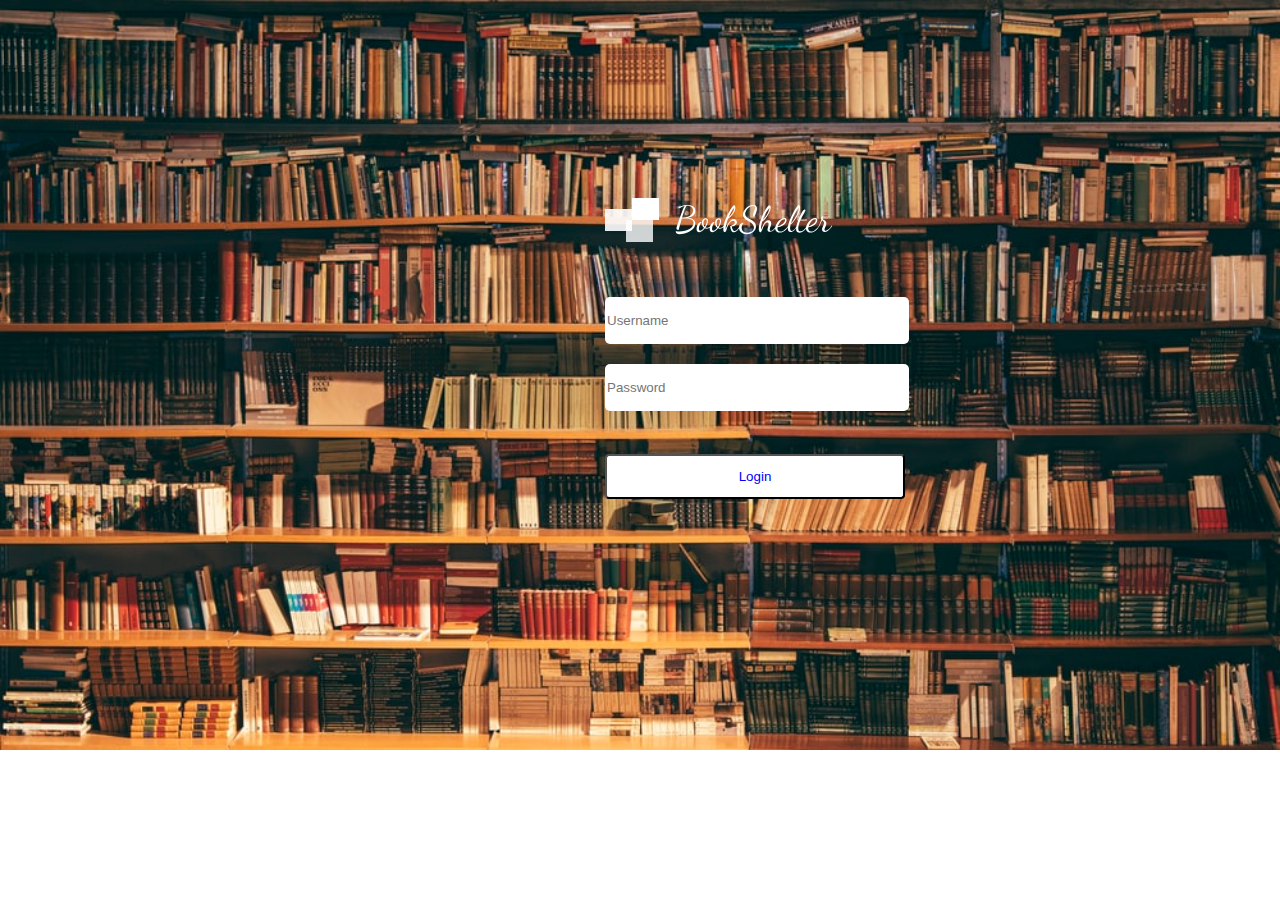
<file: index.html>
<!DOCTYPE html>
<html lang="en">
<head>
    <meta charset="UTF-8">
    <meta http-equiv="X-UA-Compatible" content="IE=edge">
    <meta name="viewport" content="width=device-width, initial-scale=1.0">
    <title>login</title>
    <link rel="stylesheet" href="./css/login.css">
</head>
<body class="body">
    
    <div class="container">
        <img class="logo" src="./images/bookshelter.svg" alt="">

        <form class="form">
            <div class="inputs__wrapper">
                <div class="user__wrapper">
                    <input class="username-input" type="text" placeholder="Username" required name="username">
                </div>
                <div class="password__wrapper">
                    <input class="password-input" type="password" placeholder="Password" required name="password">
                </div>
                <button class="form__btn" type="submit">Login</button>
            </div>
        </form>
    </div>

    <script src="./js/login.js"></script>
</body>
</html>
</file>
<file: css/login.css>
.body{
    background-image:url(./../images/bg-login.jpg);
    background-repeat: no-repeat;
    background-size: cover;
}



.container {
    position: absolute;
    left: 585px;
    top: 198px;
    max-width: 1320px;
    margin-left: auto;
    margin-right: auto;
    padding-left: 20px;
    padding-right: 20px;
    
}

.logo{
    padding-bottom: 51px;

    
}

.user__wrapper{
    padding-bottom: 20px;
}


.username-input{
    width: 300px;
    height: 45px;
    border: none;
    border-radius: 5px;
}

.password__wrapper{
    padding-bottom: 43px;
}

.password-input{
    width: 300px;
    height: 45px;
    border: none;
    border-radius: 5px;
    
}

.form__btn{
    width: 300px;
    height: 45px;
    background: #FFFFFF;
    border-radius: 4px;
    color: blue;
}
</file>
